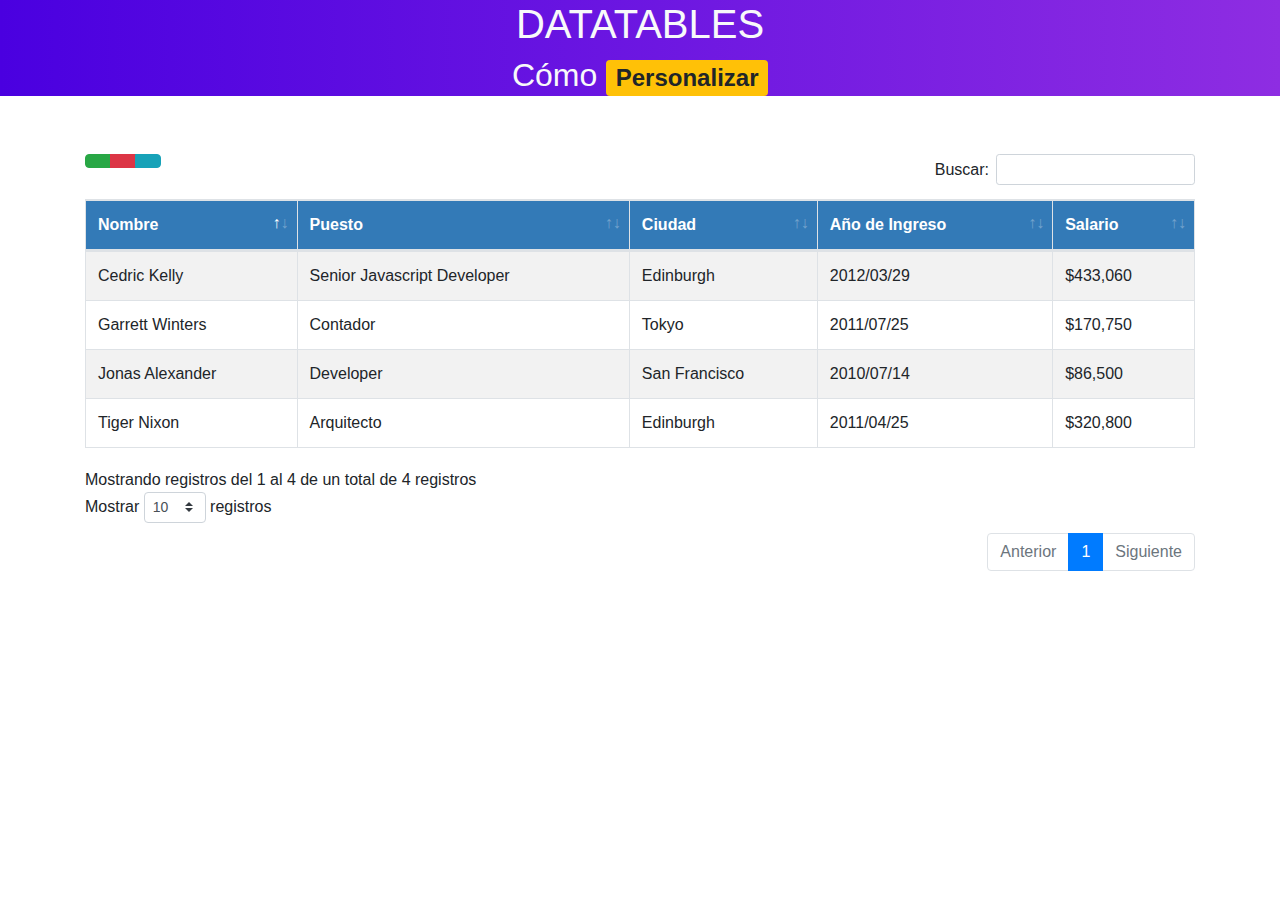
<file: datatables_custom/datatables_custom/index.html>
<!doctype html>
<html lang="en">
  <head>
    <!-- Required meta tags -->
    <meta charset="utf-8">
    <meta name="viewport" content="width=device-width, initial-scale=1, shrink-to-fit=no">
    <link rel="shortcut icon" href="#" />  
    <title>Tutorial DataTables</title>
      
    <!-- Bootstrap CSS -->
    <link rel="stylesheet" href="bootstrap/css/bootstrap.min.css">
    <!-- CSS personalizado --> 
    <link rel="stylesheet" href="main.css">  
      
    <!--datables CSS básico-->
    <link rel="stylesheet" type="text/css" href="datatables/datatables.min.css"/>
    <!--datables estilo bootstrap 4 CSS-->  
    <link rel="stylesheet"  type="text/css" href="datatables/DataTables-1.10.18/css/dataTables.bootstrap4.min.css">
           
    <!--font awesome con CDN-->  
    <link rel="stylesheet" href="https://use.fontawesome.com/releases/v5.8.2/css/all.css" integrity="sha384-oS3vJWv+0UjzBfQzYUhtDYW+Pj2yciDJxpsK1OYPAYjqT085Qq/1cq5FLXAZQ7Ay" crossorigin="anonymous">  
      
  </head>
    
  <body> 
     <header>
         <h1 class="text-center text-light">DATATABLES</h1>
         <h2 class="text-center text-light">Cómo <span class="badge badge-warning">Personalizar</span></h2> 
     </header>    
    <div style="height:50px"></div>
     
    <!--Ejemplo tabla con DataTables-->
    <div class="container">
        <div class="row">
                <div class="col-lg-12">
                    <div class="table-responsive">        
                        <table id="example" class="table table-striped table-bordered" cellspacing="0" width="100%">
                        <thead>
                            <tr>
                                <th>Nombre</th>
                                <th>Puesto</th>
                                <th>Ciudad</th>                               
                                <th>Año de Ingreso</th>
                                <th>Salario</th>
                            </tr>
                        </thead>
                        <tbody>
                            <tr>
                                <td>Tiger Nixon</td>
                                <td>Arquitecto</td>
                                <td>Edinburgh</td>                                
                                <td>2011/04/25</td>
                                <td>$320,800</td>
                            </tr>
                            <tr>
                                <td>Garrett Winters</td>
                                <td>Contador</td>
                                <td>Tokyo</td>                                
                                <td>2011/07/25</td>
                                <td>$170,750</td>
                            </tr>                
                            <tr>
                                <td>Cedric Kelly</td>
                                <td>Senior Javascript Developer</td>
                                <td>Edinburgh</td>                                
                                <td>2012/03/29</td>
                                <td>$433,060</td>
                            </tr> 
                                   <tr>
                                <td>Jonas Alexander</td>
                                <td>Developer</td>
                                <td>San Francisco</td>                                
                                <td>2010/07/14</td>
                                <td>$86,500</td>
                            </tr>                           
                        </tbody>        
                       </table>                  
                    </div>
                </div>
        </div>  
    </div>    
     
    <!-- jQuery, Popper.js, Bootstrap JS -->
    <script src="jquery/jquery-3.3.1.min.js"></script>
    <script src="popper/popper.min.js"></script>
    <script src="bootstrap/js/bootstrap.min.js"></script>
      
    <!-- datatables JS -->
    <script type="text/javascript" src="datatables/datatables.min.js"></script>    
     
    <!-- para usar botones en datatables JS -->  
    <script src="datatables/Buttons-1.5.6/js/dataTables.buttons.min.js"></script>  
    <script src="datatables/JSZip-2.5.0/jszip.min.js"></script>    
    <script src="datatables/pdfmake-0.1.36/pdfmake.min.js"></script>    
    <script src="datatables/pdfmake-0.1.36/vfs_fonts.js"></script>
    <script src="datatables/Buttons-1.5.6/js/buttons.html5.min.js"></script>
     
    <!-- código JS propìo-->    
    <script type="text/javascript" src="main.js"></script>  
    
    
  </body>
</html>
</file>
<file: datatables_custom/datatables_custom/main.css>
header{
    background: #8E2DE2;
    background: -webkit-linear-gradient(to right, #4A00E0, #8E2DE2);
    background: linear-gradient(to right, #4A00E0, #8E2DE2);
}

/*estilos para la tabla*/
table th {
    background-color: #337ab7 !important;
    color: white;
}
table>tbody>tr>td {
    vertical-align: middle !important;
}

/*para alinear los botones y cuadro de busqueda*/
.btn-group, .btn-group-vertical {
    position: absolute !important;
}
</file>
